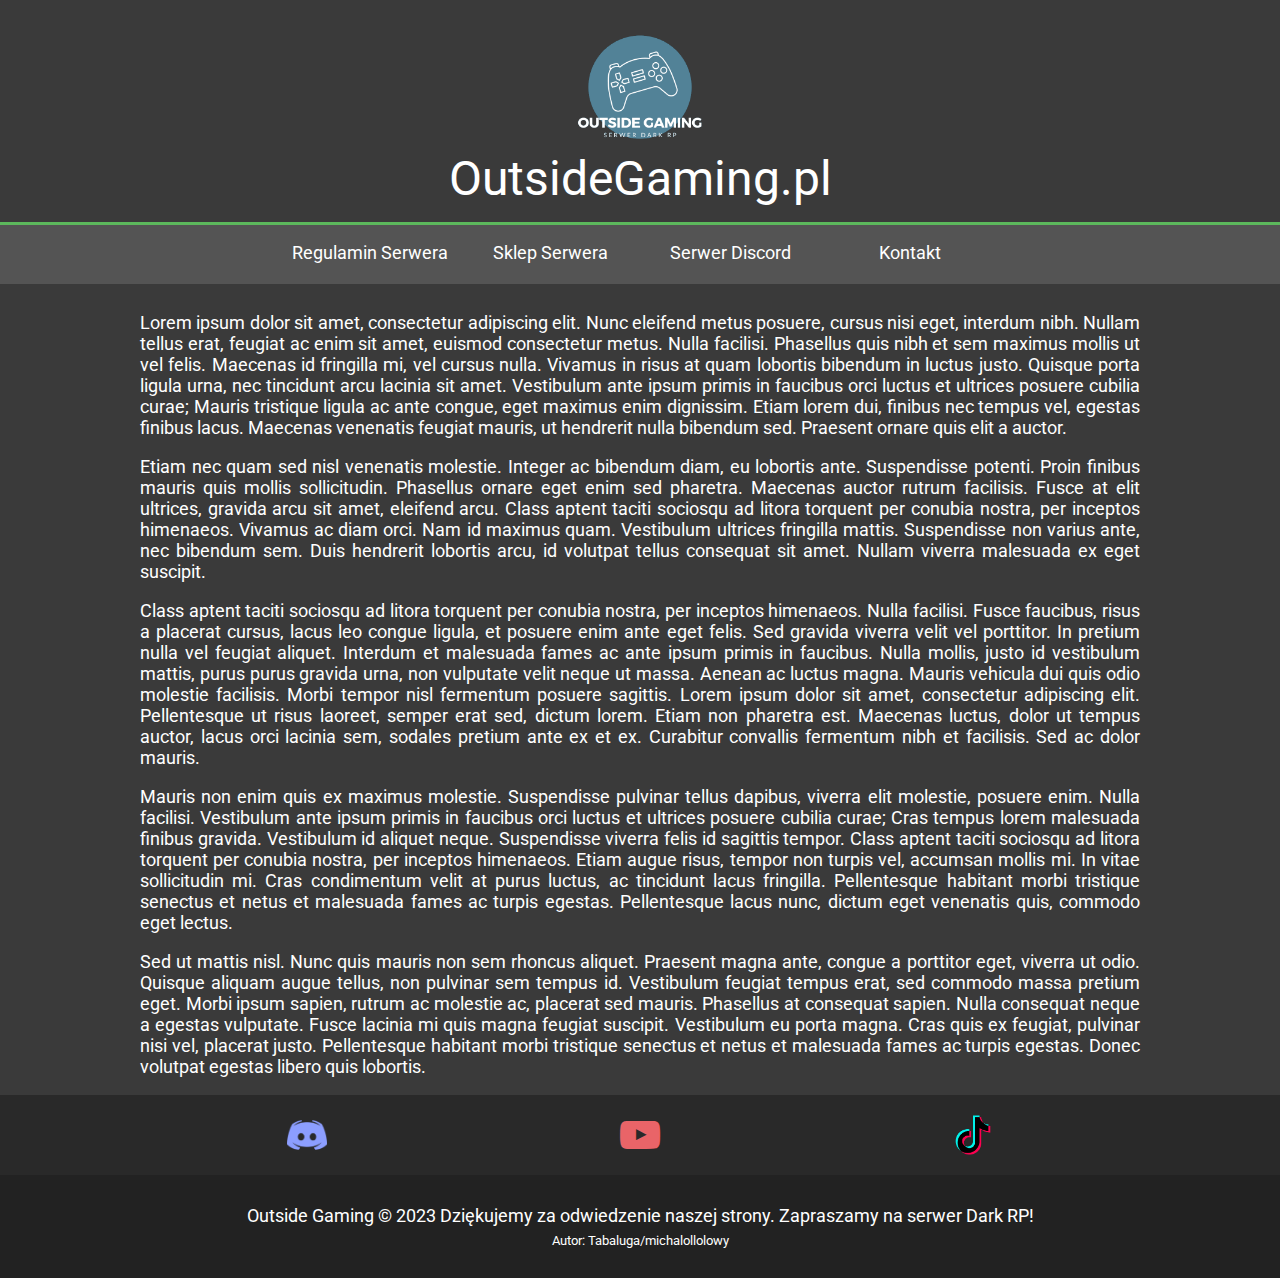
<file: index.html>
<!DOCTYPE HTML>
<html lang="pl">
	<head>
		<meta charset="utf-8"/>
		<title>[PL] Octavic Roleplay</title>
		<link rel="shortcut icon" type="x-icon" href="logo omegazone miastko.png">
		<meta name="description" content="SERWER DARK RP" />
		<meta name ="keywords" content="Dark RP, najlepszy serwer rp, gmod, garry'smod" />
		<meta http-equip="X-UA-Compatible" content="IE=edge,chrome=1" />

		<link rel="stylesheet" href="style_index.css" type="text/css" />

		<link rel="preconnect" href="https://fonts.googleapis.com">
		<link rel="preconnect" href="https://fonts.gstatic.com" crossorigin>
		<link href="https://fonts.googleapis.com/css2?family=Roboto:wght@400;900&display=swap" rel="stylesheet">

		<link rel="stylesheet" href="css/fontello.css" type="text/css" />

		<link rel="shortcut icon" type="x-icon" href="png/OUTSIDE GAMING logo.png">

	</head>
 
	<body>
		
		<div class="wrapper">
			<div class="header">
				<div class="logo">
					
				<img src="png/OUTSIDE GAMING - logo (1).png" height="150px" width="150px" style="margin:0 auto;
				display:block; margin-bottom: -25px; ">
				OutsideGaming.pl
					<div style="clear: both;"></div>
				</div>

				<div class="nav">

					<ol>
						<li><a href="#">Regulamin Serwera</a>
							<ul>
								<li><a href="rules_rp.html">Dark RP</a></li>
								<li><a href="rules_dc.html">Discord</a></li>
							</ul></li>
						<li><a href="https://outsidegaming.tip4serv.com/" target="_blank">Sklep Serwera</a></li>
						<li><a href="https://discord.gg/SmJG6JycEe" target="_blank">Serwer Discord</a></li>
						<li><a href="contact.html">Kontakt</a></li>
					</ol>

				</div>	

				<div class="content">
					
					<p>Lorem ipsum dolor sit amet, consectetur adipiscing elit.
					Nunc eleifend metus posuere, cursus nisi eget, interdum nibh. Nullam tellus erat, 
					feugiat ac enim sit amet, euismod consectetur metus. 
					Nulla facilisi. Phasellus quis nibh et sem maximus mollis ut vel felis. 
					Maecenas id fringilla mi, vel cursus nulla. Vivamus in risus at quam lobortis bibendum in luctus justo. 
					Quisque porta ligula urna, nec tincidunt arcu lacinia sit amet. 
					Vestibulum ante ipsum primis in faucibus orci luctus et ultrices posuere cubilia curae; 
					Mauris tristique ligula ac ante congue, eget maximus enim dignissim. Etiam lorem dui, 
					finibus nec tempus vel, egestas finibus lacus. Maecenas venenatis feugiat mauris, ut hendrerit nulla bibendum sed. 
					Praesent ornare quis elit a auctor.</p>

					<p>Etiam nec quam sed nisl venenatis molestie. Integer ac bibendum diam, eu lobortis ante. Suspendisse potenti. 
					Proin finibus mauris quis mollis sollicitudin. Phasellus ornare eget enim sed pharetra. 
					Maecenas auctor rutrum facilisis. Fusce at elit ultrices, gravida arcu sit amet, eleifend arcu. 
					Class aptent taciti sociosqu ad litora torquent per conubia nostra, per inceptos himenaeos. Vivamus ac diam orci. 
					Nam id maximus quam. Vestibulum ultrices fringilla mattis. Suspendisse non varius ante, nec bibendum sem. 
					Duis hendrerit lobortis arcu, id volutpat tellus consequat sit amet. Nullam viverra malesuada ex eget suscipit.</p>
					
					<p>Class aptent taciti sociosqu ad litora torquent per conubia nostra, per inceptos himenaeos. Nulla facilisi. 
					Fusce faucibus, risus a placerat cursus, lacus leo congue ligula, et posuere enim ante eget felis. 
					Sed gravida viverra velit vel porttitor. In pretium nulla vel feugiat aliquet. 
					Interdum et malesuada fames ac ante ipsum primis in faucibus. Nulla mollis, justo id vestibulum mattis, 
					purus purus gravida urna, non vulputate velit neque ut massa. Aenean ac luctus magna. 
					Mauris vehicula dui quis odio molestie facilisis. Morbi tempor nisl fermentum posuere sagittis. 
					Lorem ipsum dolor sit amet, consectetur adipiscing elit. Pellentesque ut risus laoreet, semper erat sed, dictum lorem. 
					Etiam non pharetra est. Maecenas luctus, dolor ut tempus auctor, lacus orci lacinia sem, sodales pretium ante ex et ex. 
					Curabitur convallis fermentum nibh et facilisis. Sed ac dolor mauris.</p>
					
					<p>Mauris non enim quis ex maximus molestie. Suspendisse pulvinar tellus dapibus, viverra elit molestie, 
					posuere enim. Nulla facilisi. Vestibulum ante ipsum primis in faucibus orci luctus et ultrices posuere cubilia curae; 
					Cras tempus lorem malesuada finibus gravida. Vestibulum id aliquet neque. Suspendisse viverra felis id sagittis tempor. 
					Class aptent taciti sociosqu ad litora torquent per conubia nostra, per inceptos himenaeos. 
					Etiam augue risus, tempor non turpis vel, accumsan mollis mi. In vitae sollicitudin mi. 
					Cras condimentum velit at purus luctus, ac tincidunt lacus fringilla. 
					Pellentesque habitant morbi tristique senectus et netus et malesuada fames ac turpis egestas. Pellentesque lacus nunc, 
					dictum eget venenatis quis, commodo eget lectus.</p>
					
					<p>Sed ut mattis nisl. Nunc quis mauris non sem rhoncus aliquet. 
					Praesent magna ante, congue a porttitor eget, viverra ut odio. Quisque aliquam augue tellus, 
					non pulvinar sem tempus id. Vestibulum feugiat tempus erat, sed commodo massa pretium eget. Morbi ipsum sapien, 
					rutrum ac molestie ac, placerat sed mauris. Phasellus at consequat sapien. Nulla consequat neque a egestas vulputate. 
					Fusce lacinia mi quis magna feugiat suscipit. Vestibulum eu porta magna. Cras quis ex feugiat, pulvinar nisi vel, 
					placerat justo. Pellentesque habitant morbi tristique senectus et netus et malesuada fames ac turpis egestas. 
					Donec volutpat egestas libero quis lobortis.</p>
				</div>

				<div class="socials">
					<div class="socialdivs">
						<a href="https://discord.gg/SmJG6JycEe" target="_blank" ><div class="dc"><img src="png/discord.png" width="40px" height="40px" style="margin-top: 20px;"></div></a>
						<a href="https://youtube.com" target="_blank"><div class="yt"><i class="icon-youtube-play"></i></div></a>
						<a href="https://www.tiktok.com/" target="_blank"><div class="tk"><img src="png/Tiktok1.png" width="40px" height="40px" style="margin-top: 20px;"></div></a>
						<div style="clear: both;"></div>
					</div>
				</div>

				<div class="footer">
					Outside Gaming &copy; 2023  Dziękujemy za odwiedzenie naszej strony. Zapraszamy na serwer Dark RP!
					<div class="author">Autor: Tabaluga/michalollolowy</div> 
				</div>
			</div>
		</div>
		
		<script src="jquery-3.7.0.min.js"></script>

		<script>

		$(document).ready(function() {
		var stickyNavTop = $('.nav').offset().top;

		var stickyNav = function(){
		var scrollTop = $(window).scrollTop();

		if (scrollTop > stickyNavTop) {
		$('.nav').addClass('sticky');
		} else {
		$('.nav').removeClass('sticky');
		}
		};

		stickyNav();

		$(window).scroll(function() {
		stickyNav();
		});
		});

		</script>

	</body>

</html>
</file>
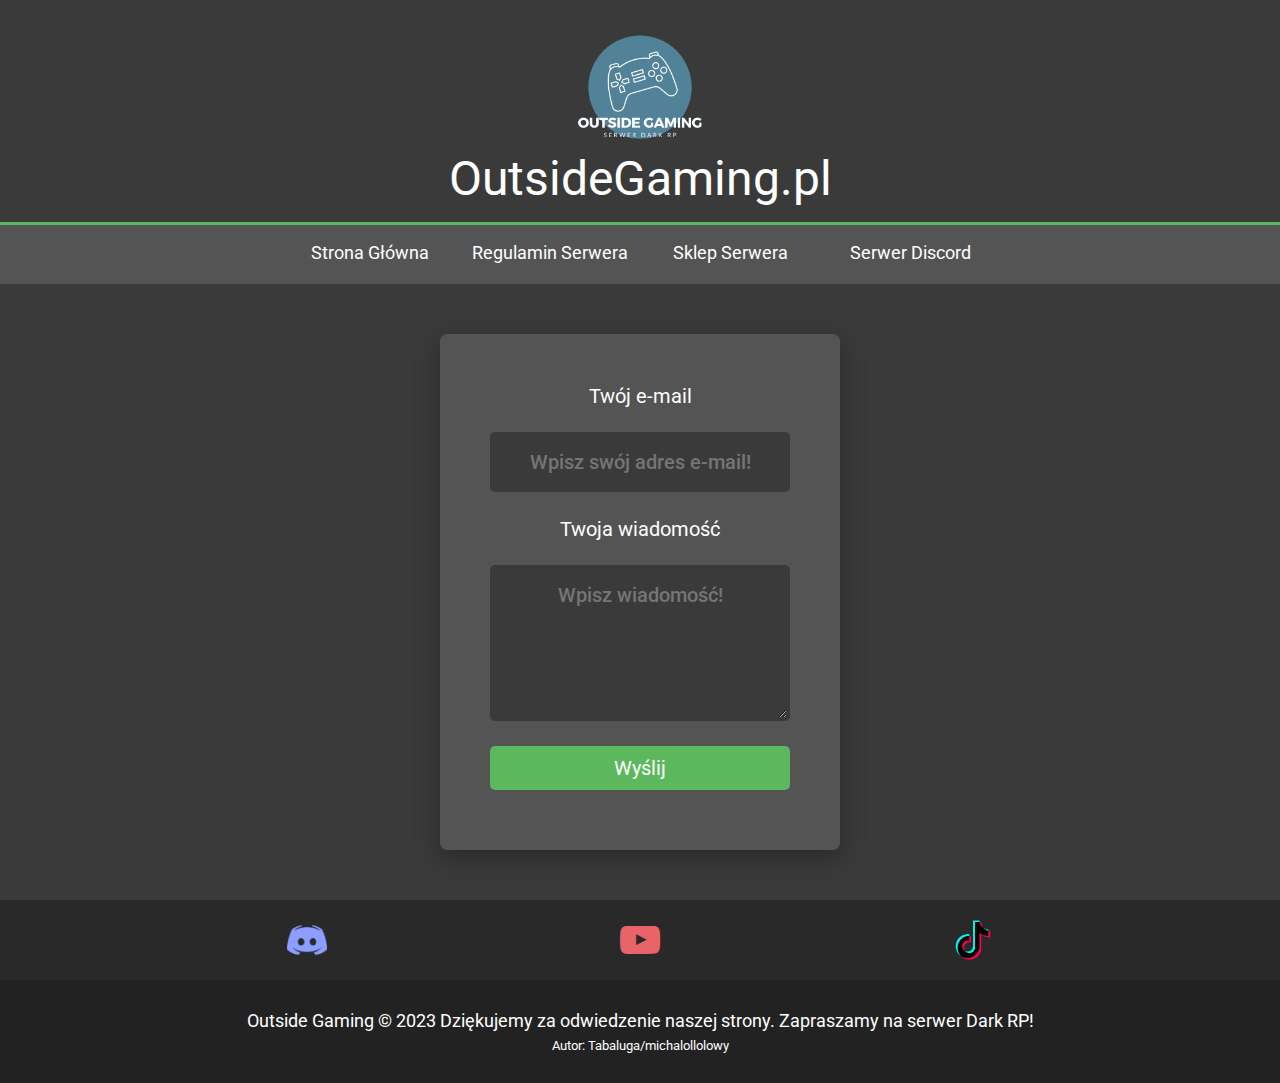
<file: contact.html>
<!DOCTYPE HTML>
<html lang="pl">
	<head>
		<meta charset="utf-8"/>
		<title>[PL] Octavic Roleplay</title>
		<link rel="shortcut icon" type="x-icon" href="logo omegazone miastko.png">
		<meta name="description" content="SERWER DARK RP" />
		<meta name ="keywords" content="Dark RP, najlepszy serwer rp, gmod, garry'smod" />
		<meta http-equip="X-UA-Compatible" content="IE=edge,chrome=1" />

		<link rel="stylesheet" href="style_contact.css" type="text/css" />

		<link rel="preconnect" href="https://fonts.googleapis.com">
		<link rel="preconnect" href="https://fonts.gstatic.com" crossorigin>
		<link href="https://fonts.googleapis.com/css2?family=Roboto:wght@400;900&display=swap" rel="stylesheet">

		<link rel="stylesheet" href="css/fontello.css" type="text/css" />

		<link rel="shortcut icon" type="x-icon" href="png/OUTSIDE GAMING logo.png">

	</head>
 
	<body>
		
		<div class="wrapper">
			<div class="header">
				<div class="logo">
					
				<img src="png/OUTSIDE GAMING - logo (1).png" height="150px" width="150px" style="margin:0 auto;
				display:block; margin-bottom: -25px; ">
				OutsideGaming.pl
					<div style="clear: both;"></div>
				</div>

				<div class="nav">

					<ol>
						<li><a href="index.html">Strona Główna</a></li>
						<li><a href="#">Regulamin Serwera</a>
						<ul>
							<li><a href="rules_rp.html">Dark RP</a></li>
							<li><a href="rules_dc.html">Discord</a></li>
						</ul></li>
						<li><a href="https://outsidegaming.tip4serv.com/" target="_blank">Sklep Serwera</a></li>
						<li><a href="https://discord.gg/SmJG6JycEe" target="_blank">Serwer Discord</a></li>
					</ol>

				</div>	

				<div class="content">
					
					<form action="https://formsubmit.io/send/OutsideGaming.DarkRp@gmail.com" method="POST">
						
						<label for="mail">Twój e-mail</label></br></br>
						<input id="mail" name="mail" type="mail" placeholder="Wpisz swój adres e-mail!">
			
						<label for="msg">Twoja wiadomość</label></br></br>
						<textarea id="msg" name="msg" type="msg" rows="5" placeholder="Wpisz wiadomość!"></textarea>
			
						<input name="_redirect" type="hidden" id="name" value="https://">
			
						<input name="_formsubmit_id" type="text" style="display:none">
			
						<input value="Wyślij" type="submit">
					  </form>
				</div>

				<div class="socials">
					<div class="socialdivs">
						<a href="https://discord.gg/SmJG6JycEe" target="_blank" ><div class="dc"><img src="png/discord.png" width="40px" height="40px" style="margin-top: 20px;"></div></a>
						<a href="https://youtube.com" target="_blank"><div class="yt"><i class="icon-youtube-play"></i></div></a>
						<a href="https://www.tiktok.com/" target="_blank"><div class="tk"><img src="png/Tiktok1.png" width="40px" height="40px" style="margin-top: 20px;"></div></a>
						<div style="clear: both;"></div>
					</div>
				</div>

				<div class="footer">
					Outside Gaming &copy; 2023  Dziękujemy za odwiedzenie naszej strony. Zapraszamy na serwer Dark RP!
					<div class="author">Autor: Tabaluga/michalollolowy</div> 
				</div>
			</div>
		</div>
		
		<script src="jquery-3.7.0.min.js"></script>

		<script>

		$(document).ready(function() {
		var stickyNavTop = $('.nav').offset().top;

		var stickyNav = function(){
		var scrollTop = $(window).scrollTop();

		if (scrollTop > stickyNavTop) {
		$('.nav').addClass('sticky');
		} else {
		$('.nav').removeClass('sticky');
		}
		};

		stickyNav();

		$(window).scroll(function() {
		stickyNav();
		});
		});

		</script>

	</body>

</html>
</file>
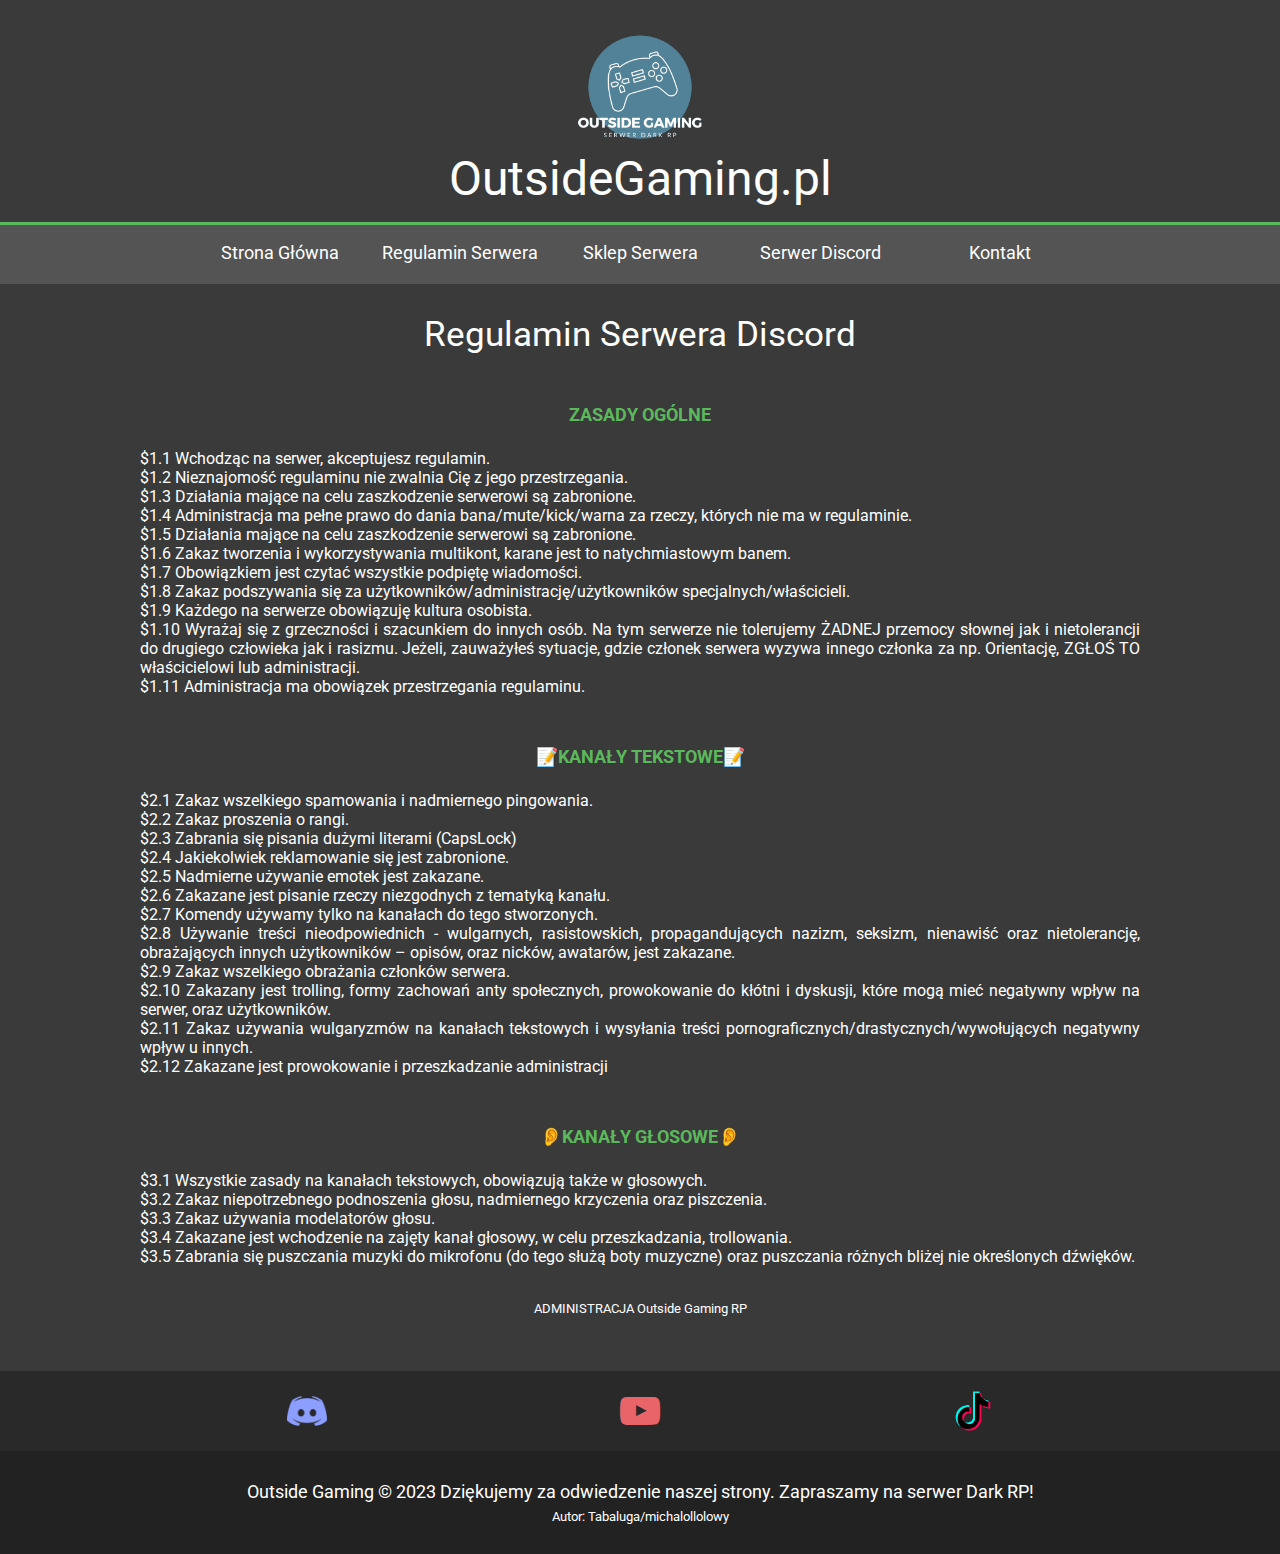
<file: rules_dc.html>
<!DOCTYPE HTML>
<html lang="pl">
	<head>
		<meta charset="utf-8"/>
		<title>[PL] Octavic Roleplay</title>
		<link rel="shortcut icon" type="x-icon" href="logo omegazone miastko.png">
		<meta name="description" content="SERWER DARK RP" />
		<meta name ="keywords" content="Dark RP, najlepszy serwer rp, gmod, garry'smod" />
		<meta http-equip="X-UA-Compatible" content="IE=edge,chrome=1" />

		<link rel="stylesheet" href="style_rules_dc.css" type="text/css" />

		<link rel="preconnect" href="https://fonts.googleapis.com">
		<link rel="preconnect" href="https://fonts.gstatic.com" crossorigin>
		<link href="https://fonts.googleapis.com/css2?family=Roboto:wght@400;900&display=swap" rel="stylesheet">

		<link rel="stylesheet" href="css/fontello.css" type="text/css" />

		<link rel="shortcut icon" type="x-icon" href="png/OUTSIDE GAMING logo.png">

	</head>
 
	<body>
		
		<div class="wrapper">
			<div class="header">
				<div class="logo">
					
				<img src="png/OUTSIDE GAMING - logo (1).png" height="150px" width="150px" style="margin:0 auto;
				display:block; margin-bottom: -25px; ">
				OutsideGaming.pl
					<div style="clear: both;"></div>
				</div>

				<div class="nav">

					<ol>
                        <li><a href="index.html">Strona Główna</a></li>
						<li><a href="#">Regulamin Serwera</a>
							<ul>
								<li><a href="rules_rp.html">Dark RP</a></li>
								<li><a href="rules_dc.html">Discord</a></li>
							</ul></li>
						<li><a href="https://outsidegaming.tip4serv.com/" target="_blank">Sklep Serwera</a></li>
						<li><a href="https://discord.gg/SmJG6JycEe" target="_blank">Serwer Discord</a></li>
						<li><a href="contact.html">Kontakt</a></li>
					</ol>

				</div>	

				<div class="content">
					
					<div class="book">Regulamin Serwera Discord</div>
                    
                    <div class="pargraf">
                        <h4>ZASADY OGÓLNE</h4>
                    </div>

                    <div class="podpunkt">
                        <p style="font-size: 16px;">

                            $1.1 Wchodząc na serwer, akceptujesz regulamin.</br>
                            $1.2 Nieznajomość regulaminu nie zwalnia Cię z jego przestrzegania.</br>
                            $1.3 Działania mające na celu zaszkodzenie serwerowi są zabronione.</br>
                            $1.4 Administracja ma pełne prawo do dania bana/mute/kick/warna za rzeczy, których nie ma w regulaminie.</br>
                            $1.5 Działania mające na celu zaszkodzenie serwerowi są zabronione.</br>
                            $1.6 Zakaz tworzenia i wykorzystywania multikont, karane jest to natychmiastowym banem.</br>
                            $1.7 Obowiązkiem jest czytać wszystkie podpiętę wiadomości.</br>
                            $1.8 Zakaz podszywania się za użytkowników/administrację/użytkowników specjalnych/właścicieli.</br>
                            $1.9 Każdego na serwerze obowiązuję kultura osobista.</br>
                            $1.10 Wyrażaj się z grzeczności i szacunkiem do innych osób. Na tym serwerze nie tolerujemy ŻADNEJ przemocy słownej jak i nietolerancji do drugiego człowieka jak i rasizmu. Jeżeli, zauważyłeś sytuacje, gdzie członek serwera wyzywa innego członka za np. Orientację, ZGŁOŚ TO właścicielowi lub administracji.</br>
                            $1.11 Administracja ma obowiązek przestrzegania regulaminu.</p>

                    </div>

                    <div class="pargraf">
                        <h4>📝KANAŁY TEKSTOWE📝</h4>
                    </div>

                    <div class="podpunkt">
                        <p style="font-size: 16px;">

                            $2.1 Zakaz wszelkiego spamowania i nadmiernego pingowania.</br>
                            $2.2 Zakaz proszenia o rangi.</br>
                            $2.3 Zabrania się pisania dużymi literami (CapsLock)</br>
                            $2.4 Jakiekolwiek reklamowanie się jest zabronione.</br>
                            $2.5 Nadmierne używanie emotek jest zakazane.</br>
                            $2.6 Zakazane jest pisanie rzeczy niezgodnych z tematyką kanału.</br>
                            $2.7 Komendy używamy tylko na kanałach do tego stworzonych.</br>
                            $2.8 Używanie treści nieodpowiednich - wulgarnych, rasistowskich, propagandujących nazizm, seksizm, nienawiść oraz nietolerancję, obrażających innych użytkowników – opisów, oraz nicków, awatarów, jest zakazane.</br>
                            $2.9 Zakaz wszelkiego obrażania członków serwera.</br>
                            $2.10 Zakazany jest trolling, formy zachowań anty społecznych, prowokowanie do kłótni i dyskusji, które mogą mieć negatywny wpływ na serwer, oraz użytkowników.</br>
                            $2.11 Zakaz używania wulgaryzmów na kanałach tekstowych i wysyłania treści pornograficznych/drastycznych/wywołujących negatywny wpływ u innych.</br>
                            $2.12 Zakazane jest prowokowanie i przeszkadzanie administracji</p>
                    </div>

                    <div class="pargraf">
                        <h4>👂KANAŁY GŁOSOWE👂</h4>
                    </div>

                    <div class="podpunkt">
                        <p style="font-size: 16px;">

                            $3.1 Wszystkie zasady na kanałach tekstowych, obowiązują także w głosowych.</br>
                            $3.2 Zakaz niepotrzebnego podnoszenia głosu, nadmiernego krzyczenia oraz piszczenia.</br>
                            $3.3 Zakaz używania modelatorów głosu.</br>
                            $3.4 Zakazane jest wchodzenie na zajęty kanał głosowy, w celu przeszkadzania, trollowania.</br>
                            $3.5 Zabrania się puszczania muzyki do mikrofonu (do tego służą boty muzyczne) oraz puszczania różnych bliżej nie określonych dźwięków.</br></br></p>
                    </div>

                    <p style="font-size:small; text-align: center;">ADMINISTRACJA Outside Gaming RP</p></br></br>
                    
                </div>
				<div class="socials">
					<div class="socialdivs">
						<a href="https://discord.gg/SmJG6JycEe" target="_blank" ><div class="dc"><img src="png/discord.png" width="40px" height="40px" style="margin-top: 20px;"></div></a>
						<a href="https://youtube.com" target="_blank"><div class="yt"><i class="icon-youtube-play"></i></div></a>
						<a href="https://www.tiktok.com/" target="_blank"><div class="tk"><img src="png/Tiktok1.png" width="40px" height="40px" style="margin-top: 20px;"></div></a>
						<div style="clear: both;"></div>
					</div>
				</div>

				<div class="footer">
					Outside Gaming &copy; 2023  Dziękujemy za odwiedzenie naszej strony. Zapraszamy na serwer Dark RP!
					<div class="author">Autor: Tabaluga/michalollolowy</div> 
				</div>
			</div>
		</div>
		
		<script src="jquery-3.7.0.min.js"></script>

		<script>

		$(document).ready(function() {
		var stickyNavTop = $('.nav').offset().top;

		var stickyNav = function(){
		var scrollTop = $(window).scrollTop();

		if (scrollTop > stickyNavTop) {
		$('.nav').addClass('sticky');
		} else {
		$('.nav').removeClass('sticky');
		}
		};

		stickyNav();

		$(window).scroll(function() {
		stickyNav();
		});
		});

		</script>

	</body>

</html>
</file>
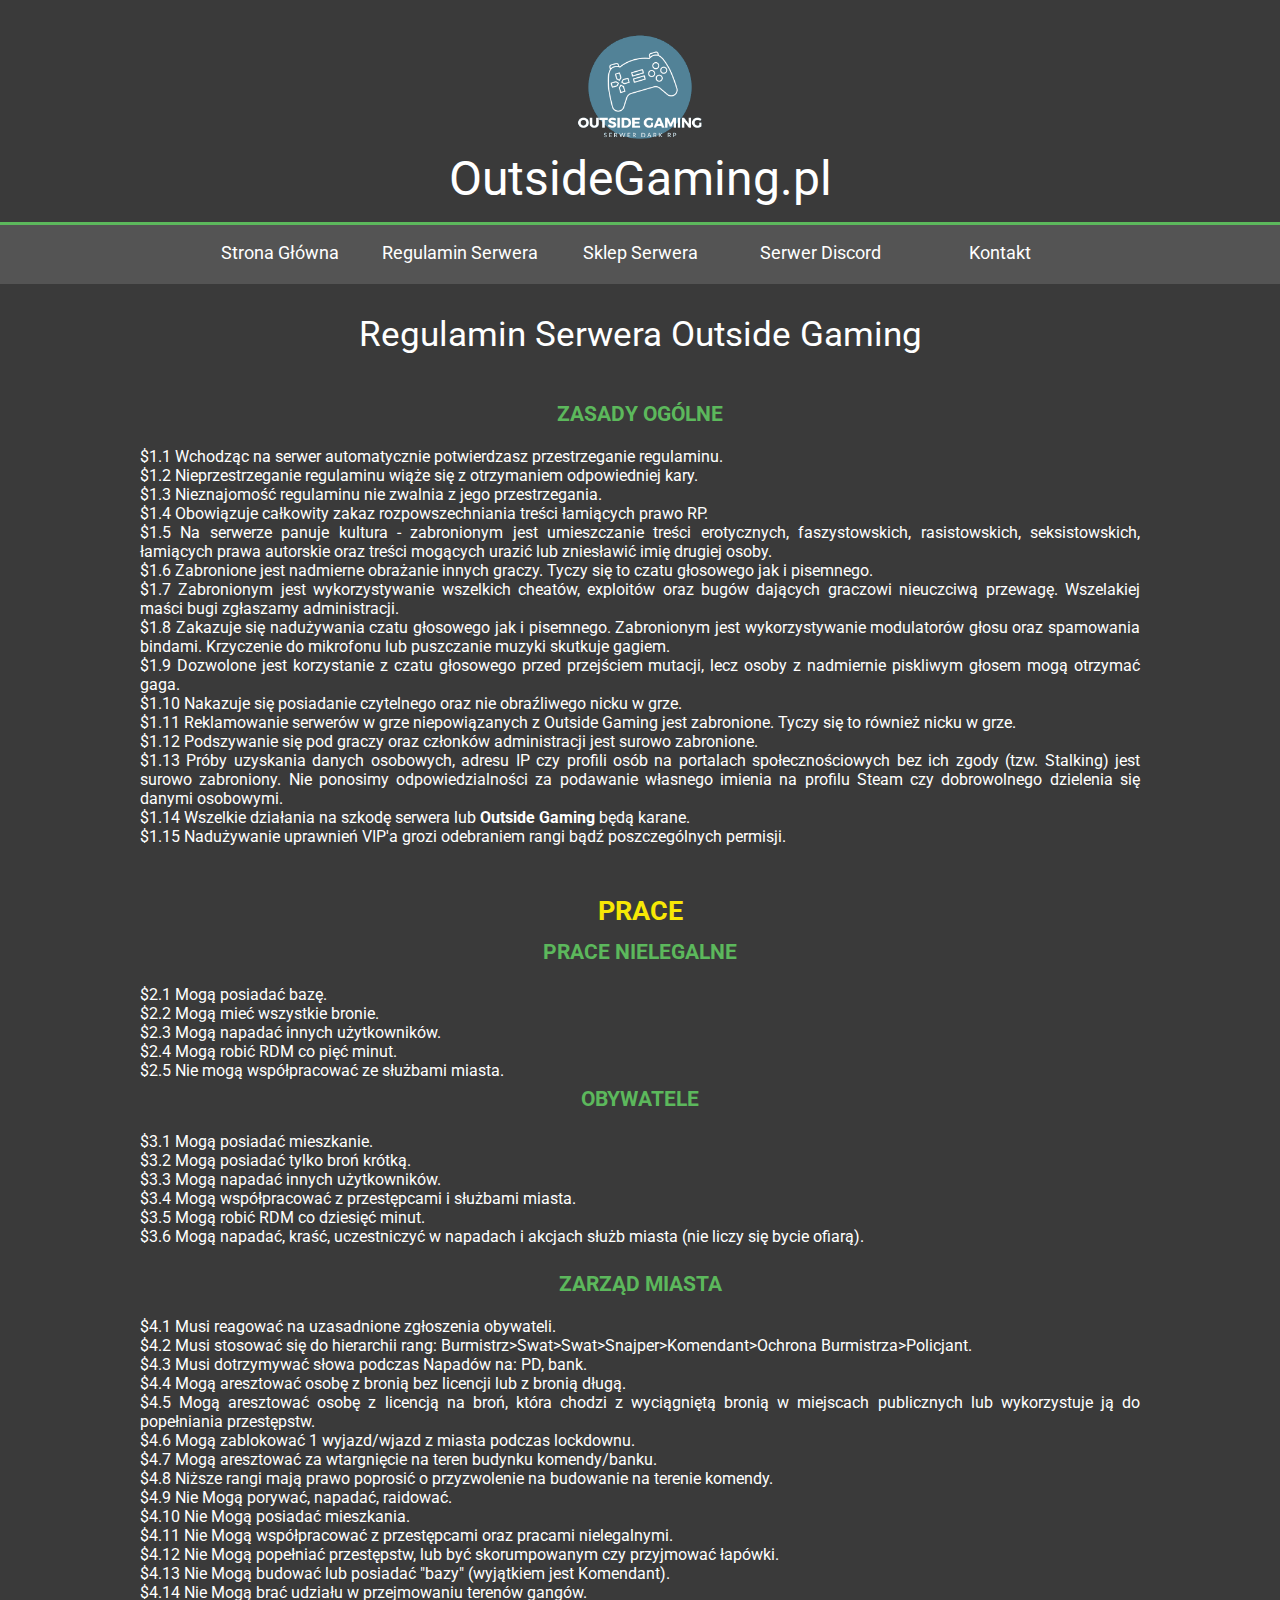
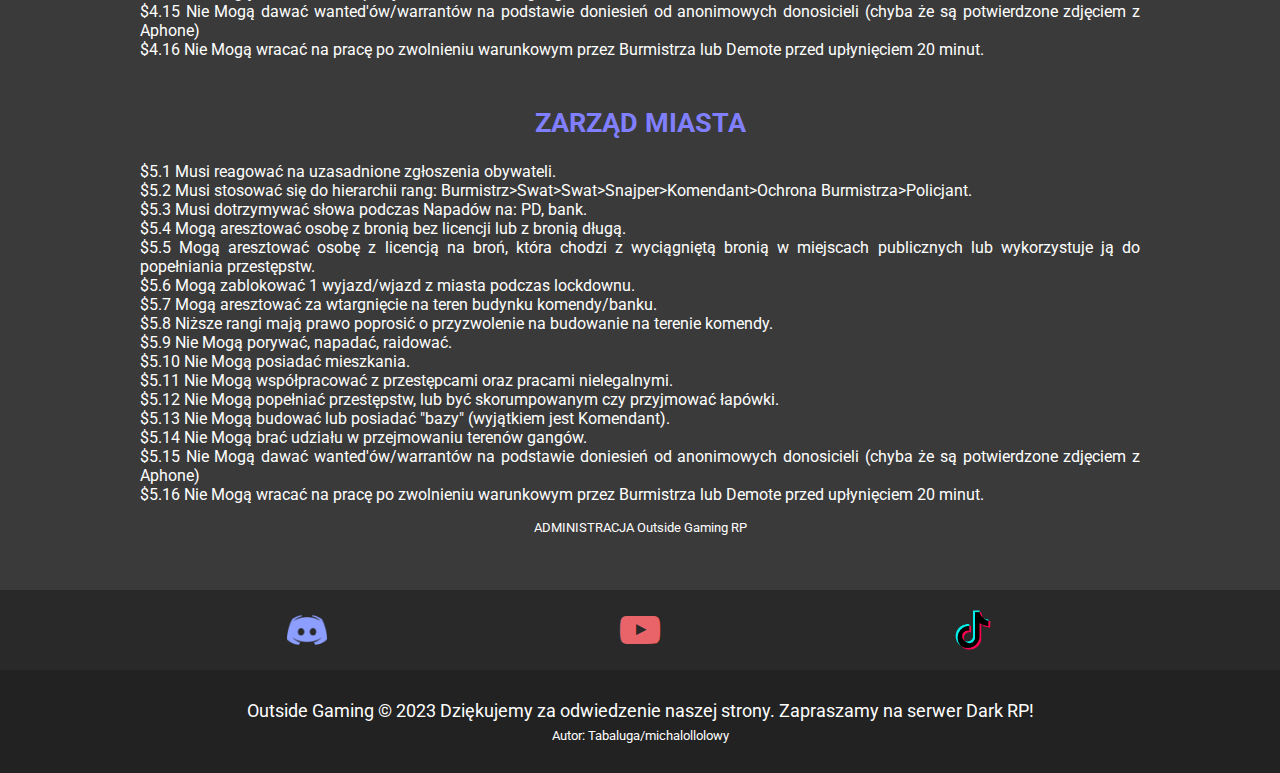
<file: rules_rp.html>
<!DOCTYPE HTML>
<html lang="pl">
	<head>
		<meta charset="utf-8"/>
		<title>[PL] Octavic Roleplay</title>
		<link rel="shortcut icon" type="x-icon" href="logo omegazone miastko.png">
		<meta name="description" content="SERWER DARK RP" />
		<meta name ="keywords" content="Dark RP, najlepszy serwer rp, gmod, garry'smod" />
		<meta http-equip="X-UA-Compatible" content="IE=edge,chrome=1" />

		<link rel="stylesheet" href="style_rules_rp.css" type="text/css" />

		<link rel="preconnect" href="https://fonts.googleapis.com">
		<link rel="preconnect" href="https://fonts.gstatic.com" crossorigin>
		<link href="https://fonts.googleapis.com/css2?family=Roboto:wght@400;900&display=swap" rel="stylesheet">

		<link rel="stylesheet" href="css/fontello.css" type="text/css" />

		<link rel="shortcut icon" type="x-icon" href="png/OUTSIDE GAMING logo.png">

	</head>
 
	<body>
		
		<div class="wrapper">
			<div class="header">
				<div class="logo">
					
				<img src="png/OUTSIDE GAMING - logo (1).png" height="150px" width="150px" style="margin:0 auto;
				display:block; margin-bottom: -25px; ">
				OutsideGaming.pl
					<div style="clear: both;"></div>
				</div>

				<div class="nav">

					<ol>
                        <li><a href="index.html">Strona Główna</a></li>
						<li><a href="#">Regulamin Serwera</a>
							<ul>
								<li><a href="rules_rp.html">Dark RP</a></li>
								<li><a href="rules_dc.html">Discord</a></li>
							</ul></li>
						<li><a href="https://outsidegaming.tip4serv.com/" target="_blank">Sklep Serwera</a></li>
						<li><a href="https://discord.gg/SmJG6JycEe" target="_blank">Serwer Discord</a></li>
						<li><a href="contact.html">Kontakt</a></li>
					</ol>

				</div>	

				<div class="content">
					
					<div class="book">Regulamin Serwera Outside Gaming</div>
                    
                    <div class="pargraf">
                        <h3>ZASADY OGÓLNE</h3>
                    </div>

                    <div class="podpunkt">
                        <p style="font-size: 16px;">

                            $1.1 Wchodząc na serwer automatycznie potwierdzasz przestrzeganie regulaminu.</br>
                            $1.2 Nieprzestrzeganie regulaminu wiąże się z otrzymaniem odpowiedniej kary.</br>
                            $1.3 Nieznajomość regulaminu nie zwalnia z jego przestrzegania.</br>
                            $1.4 Obowiązuje całkowity zakaz rozpowszechniania treści łamiących prawo RP.</br>
                            $1.5 Na serwerze panuje kultura - zabronionym jest umieszczanie treści erotycznych, faszystowskich, rasistowskich, seksistowskich, łamiących prawa autorskie oraz treści mogących urazić lub zniesławić imię drugiej osoby.</br>  
                            $1.6 Zabronione jest nadmierne obrażanie innych graczy. Tyczy się to czatu głosowego jak i pisemnego.</br>
                            $1.7 Zabronionym jest wykorzystywanie wszelkich cheatów, exploitów oraz bugów dających graczowi nieuczciwą przewagę. Wszelakiej maści bugi zgłaszamy administracji.</br> 
                            $1.8 Zakazuje się nadużywania czatu głosowego jak i pisemnego. Zabronionym jest wykorzystywanie modulatorów głosu oraz spamowania bindami. Krzyczenie do mikrofonu lub puszczanie muzyki skutkuje gagiem.</br>
                            $1.9 Dozwolone jest korzystanie z czatu głosowego przed przejściem mutacji, lecz osoby z nadmiernie piskliwym głosem mogą otrzymać gaga.</br>
                            $1.10 Nakazuje się posiadanie czytelnego oraz nie obraźliwego nicku w grze.</br>
                            $1.11 Reklamowanie serwerów w grze niepowiązanych z Outside Gaming jest zabronione. Tyczy się to również nicku w grze.</br>
                            $1.12 Podszywanie się pod graczy oraz członków administracji jest surowo zabronione.</br>
                            $1.13 Próby uzyskania danych osobowych, adresu IP czy profili osób na portalach społecznościowych bez ich zgody (tzw. Stalking) jest surowo zabroniony. Nie ponosimy odpowiedzialności za podawanie własnego imienia na profilu Steam czy dobrowolnego dzielenia się danymi osobowymi.</br>
                            $1.14 Wszelkie działania na szkodę serwera lub <b>Outside Gaming</b> będą karane.</br>
                            $1.15 Nadużywanie uprawnień VIP'a grozi odebraniem rangi bądź poszczególnych permisji.</p>


                    </div>

                    <div class="pargraf">
                        <h2 style="color: #f7e805;">PRACE</h2>
                    </div>

                    <div class="pargraf">
                        <h3 style="margin-top: -20px;">PRACE NIELEGALNE</h3>
                    </div>

                    <div class="podpunkt">
                        <p style="font-size: 16px;">

                            $2.1 Mogą posiadać bazę.</br>
                            $2.2 Mogą mieć wszystkie bronie.</br>
                            $2.3 Mogą napadać innych użytkowników.</br>
                            $2.4 Mogą robić RDM co pięć minut.</br>
                            $2.5 Nie mogą współpracować ze służbami miasta.</br></p>
                    </div>

                    <div class="pargraf">
                        <h3 style="margin-top: -20px;">OBYWATELE</h3>
                    </div>

                    <div class="podpunkt">
                        <p style="font-size: 16px;">

                            $3.1 Mogą posiadać mieszkanie.</br>
                            $3.2 Mogą posiadać tylko broń krótką.</br>
                            $3.3 Mogą napadać innych użytkowników.</br>
                            $3.4 Mogą współpracować z przestępcami i służbami miasta.</br>
                            $3.5 Mogą robić RDM co dziesięć minut.</br>
                            $3.6 Mogą napadać, kraść, uczestniczyć w napadach i akcjach służb miasta (nie liczy się bycie ofiarą).</br></br></p>
                    </div>

                    <div class="pargraf">
                        <h3 style="margin-top: -20px;">ZARZĄD MIASTA</h3>
                    </div>

                    <div class="podpunkt">
                        <p style="font-size: 16px;">

                            $4.1 Musi reagować na uzasadnione zgłoszenia obywateli.</br>
                            $4.2 Musi stosować się do hierarchii rang: Burmistrz>Swat>Swat>Snajper>Komendant>Ochrona Burmistrza>Policjant.</br>
                            $4.3 Musi dotrzymywać słowa podczas Napadów na: PD, bank.</br>
                            $4.4 Mogą aresztować osobę z bronią bez licencji lub z bronią długą.</br>
                            $4.5 Mogą aresztować osobę z licencją na broń, która chodzi z wyciągniętą bronią w miejscach publicznych lub wykorzystuje ją do popełniania przestępstw.</br>
                            $4.6 Mogą zablokować 1 wyjazd/wjazd z miasta podczas lockdownu.</br>
                            $4.7 Mogą aresztować za wtargnięcie na teren budynku komendy/banku.</br>
                            $4.8 Niższe rangi mają prawo poprosić o przyzwolenie na budowanie na terenie komendy.</br>
                            $4.9 Nie Mogą porywać, napadać, raidować.</br>
                            $4.10 Nie Mogą posiadać mieszkania.</br>
                            $4.11 Nie Mogą współpracować z przestępcami oraz pracami nielegalnymi.</br>
                            $4.12 Nie Mogą popełniać przestępstw, lub być skorumpowanym czy przyjmować łapówki.</br>
                            $4.13 Nie Mogą budować lub posiadać "bazy" (wyjątkiem jest Komendant).</br>
                            $4.14 Nie Mogą brać udziału w przejmowaniu terenów gangów.</br>
                            $4.15 Nie Mogą dawać wanted'ów/warrantów na podstawie doniesień od anonimowych donosicieli (chyba że są potwierdzone zdjęciem z Aphone)</br>
                            $4.16 Nie Mogą wracać na pracę po zwolnieniu warunkowym przez Burmistrza lub Demote przed upłynięciem 20 minut.</br></p>
                    </div>

                    <div class="pargraf">
                        <h2 style="color: #807FFF;">ZARZĄD MIASTA</h2>
                    </div>

                    <div class="podpunkt">
                        <p style="font-size: 16px;">

                            $5.1 Musi reagować na uzasadnione zgłoszenia obywateli.</br>
                            $5.2 Musi stosować się do hierarchii rang: Burmistrz>Swat>Swat>Snajper>Komendant>Ochrona Burmistrza>Policjant.</br>
                            $5.3 Musi dotrzymywać słowa podczas Napadów na: PD, bank.</br>
                            $5.4 Mogą aresztować osobę z bronią bez licencji lub z bronią długą.</br>
                            $5.5 Mogą aresztować osobę z licencją na broń, która chodzi z wyciągniętą bronią w miejscach publicznych lub wykorzystuje ją do popełniania przestępstw.</br>
                            $5.6 Mogą zablokować 1 wyjazd/wjazd z miasta podczas lockdownu.</br>
                            $5.7 Mogą aresztować za wtargnięcie na teren budynku komendy/banku.</br>
                            $5.8 Niższe rangi mają prawo poprosić o przyzwolenie na budowanie na terenie komendy.</br>
                            $5.9 Nie Mogą porywać, napadać, raidować.</br>
                            $5.10 Nie Mogą posiadać mieszkania.</br>
                            $5.11 Nie Mogą współpracować z przestępcami oraz pracami nielegalnymi.</br>
                            $5.12 Nie Mogą popełniać przestępstw, lub być skorumpowanym czy przyjmować łapówki.</br>
                            $5.13 Nie Mogą budować lub posiadać "bazy" (wyjątkiem jest Komendant).</br>
                            $5.14 Nie Mogą brać udziału w przejmowaniu terenów gangów.</br>
                            $5.15 Nie Mogą dawać wanted'ów/warrantów na podstawie doniesień od anonimowych donosicieli (chyba że są potwierdzone zdjęciem z Aphone)</br>
                            $5.16 Nie Mogą wracać na pracę po zwolnieniu warunkowym przez Burmistrza lub Demote przed upłynięciem 20 minut.</br></p>
                    </div>

                    

                    <p style="font-size:small; text-align: center;">ADMINISTRACJA Outside Gaming RP</p></br></br>
                    
                </div>
				<div class="socials">
					<div class="socialdivs">
						<a href="https://discord.gg/SmJG6JycEe" target="_blank" ><div class="dc"><img src="png/discord.png" width="40px" height="40px" style="margin-top: 20px;"></div></a>
						<a href="https://youtube.com" target="_blank"><div class="yt"><i class="icon-youtube-play"></i></div></a>
						<a href="https://www.tiktok.com/" target="_blank"><div class="tk"><img src="png/Tiktok1.png" width="40px" height="40px" style="margin-top: 20px;"></div></a>
						<div style="clear: both;"></div>
					</div>
				</div>

				<div class="footer">
					Outside Gaming &copy; 2023  Dziękujemy za odwiedzenie naszej strony. Zapraszamy na serwer Dark RP!
					<div class="author">Autor: Tabaluga/michalollolowy</div> 
				</div>
			</div>
		</div>
		
		<script src="jquery-3.7.0.min.js"></script>

		<script>

		$(document).ready(function() {
		var stickyNavTop = $('.nav').offset().top;

		var stickyNav = function(){
		var scrollTop = $(window).scrollTop();

		if (scrollTop > stickyNavTop) {
		$('.nav').addClass('sticky');
		} else {
		$('.nav').removeClass('sticky');
		}
		};

		stickyNav();

		$(window).scroll(function() {
		stickyNav();
		});
		});

		</script>

	</body>

</html>
</file>
<file: style_index.css>
:root
{
	--background: #3A3A3A;
	--grey: #545454;
	--button: #807FFF;
	--cos: #706FFF;
	--green: #4B4B4B;
	--red: #424242;
    --gl: #5cb85c;
    --fris: #7ddb7d;
    --frees: #56a156
}

body
{
	font-family: 'Roboto', sans-serif;
	font-size: 18px;
	background-color: var(--background);
	margin: 0 0 !important;
	padding: 0 0;
}

.wrapper
{
	width: 100%;
}

.header
{
	width: 100%;
	padding: 40px 0;
}

.logo
{
	width: 450px;
	font-size: 48px;
	margin-left: auto;
	margin-right: auto;
	text-align: center;
	color: white;
	margin-top: -15px;
	margin-bottom: 15px;
}

.nav
{
	width: 100%;
	padding: 10px 0;
	background-color: var(--grey);
	text-align: center;
	border-top: 3px solid #5cb85c;
	color: #fff;
}

.content
{
	width: 1000px;
	margin-left: auto;
	margin-right: auto;
	text-align: justify;
	color: #fff;
	padding-top: 10px;
}

.socials
{
	width: 100%;
	text-align: center;
	background-color: #292929;
}
.socialdivs
{
	width: 1000px;
	margin-left: auto;
	margin-right: auto;
}
.dc
{
	width:333.3px;
	height: 80px;
	float: left;
}

.dc:hover
{
	background-color: var(--cos);
}
.yt
{
	width:333.3px;
	height: 80px;
	float: left;
}

.yt:hover
{
	background-color: #d94348;
}

.tk
{
	width:333.3px;
	height: 80px;
	float: left;
}

.tk:hover
{
	background-color: var(--cos);
}

.footer
{
	text-align: center;
	background-color: #222222;
	padding: 30px;
	color: #fff;
	clear: both;
    position: relative;
    margin-top: -200px;
	margin-bottom: -10000000000px;
}

.author
{
	font-size: small;
	margin-top: 7px;
	margin-bottom: 0;
}

.sticky
{
	width: 100%;
	position: fixed;
	left: 0;
	top: 0;
	z-index: 100;
}

ol
{
	padding: 0;
	margin: 0;
	list-style-type: none;
	font-size: 18px;
	height: 35px;
	line-height: 200%;
	display: inline-block;
}

ol a
{
	color: #fff;
	text-decoration: none;
	display: block;

}

ol > li
{
	float: left;
	width: 180px;
	height: 40px;
}

ol > li:hover
{
	background-color: #5cb85c;
	border-radius: 3px;
}

ol > li:hover > a
{
	border: 2px dashed var(--background);
}

ol > li > ul
{
	list-style-type: none;
	padding: 0;
	margin: 0;
	height: 40px;
	display: none;
}

ol > li:hover > ul
{
	display: block;
}

ol > li > ul > li
{
	background-color: #7ddb7d;
	position: relative;
	z-index: 100;
	border-right: 2px dashed var(--green);
	border-left: 2px dashed var(--green);
	border-bottom: 2px dashed var(--green);
}

ol > li > ul > li:hover
{
	background-color: #56a156;
}

ol > li > ul > li :hover > a
{
	background-color: #56a156;
}

::selection
{
	background-color: #d94348;
}
</file>
<file: css/fontello.css>
@font-face {
  font-family: 'fontello';
  src: url('../font/fontello.eot?65248053');
  src: url('../font/fontello.eot?65248053#iefix') format('embedded-opentype'),
       url('../font/fontello.woff2?65248053') format('woff2'),
       url('../font/fontello.woff?65248053') format('woff'),
       url('../font/fontello.ttf?65248053') format('truetype'),
       url('../font/fontello.svg?65248053#fontello') format('svg');
  font-weight: normal;
  font-style: normal;
}
/* Chrome hack: SVG is rendered more smooth in Windozze. 100% magic, uncomment if you need it. */
/* Note, that will break hinting! In other OS-es font will be not as sharp as it could be */
/*
@media screen and (-webkit-min-device-pixel-ratio:0) {
  @font-face {
    font-family: 'fontello';
    src: url('../font/fontello.svg?65248053#fontello') format('svg');
  }
}
*/
[class^="icon-"]:before, [class*=" icon-"]:before {
  font-family: "fontello";
  font-style: normal;
  font-weight: normal;
  speak: never;

  display: inline-block;
  text-decoration: inherit;
  width: 1em;
  margin-right: .2em;
  text-align: center;
  /* opacity: .8; */

  /* For safety - reset parent styles, that can break glyph codes*/
  font-variant: normal;
  text-transform: none;

  /* fix buttons height, for twitter bootstrap */
  line-height: 1em;

  /* Animation center compensation - margins should be symmetric */
  /* remove if not needed */
  margin-left: .2em;

  /* you can be more comfortable with increased icons size */
  /* font-size: 120%; */

  /* Font smoothing. That was taken from TWBS */
  -webkit-font-smoothing: antialiased;
  -moz-osx-font-smoothing: grayscale;

  /* Uncomment for 3D effect */
  /* text-shadow: 1px 1px 1px rgba(127, 127, 127, 0.3); */
}

.icon-youtube-play:before { content: '\f16a'; font-size: 40px; margin-top: 20px; color: #e96468; } /* '' */
</file>
<file: style_contact.css>
:root
{
	--background: #3A3A3A;
	--grey: #545454;
	--button: #807FFF;
	--cos: #706FFF;
	--green: #4B4B4B;
	--red: #424242;
    --gl: #5cb85c;
    --fris: #7ddb7d;
    --frees: #56a156
}

body
{
	font-family: 'Roboto', sans-serif;
	font-size: 18px;
	background-color: var(--background);
	margin: 0 0 !important;
	padding: 0 0;
}

.wrapper
{
	width: 100%;
}

.header
{
	width: 100%;
	padding: 40px 0;
}

.logo
{
	width: 450px;
	font-size: 48px;
	margin-left: auto;
	margin-right: auto;
	text-align: center;
	color: white;
	margin-top: -15px;
	margin-bottom: 15px;
}

.nav
{
	width: 100%;
	padding: 10px 0;
	background-color: var(--grey);
	text-align: center;
	border-top: 3px solid #5cb85c;
	color: #fff;
}

.content
{
	width: 1000px;
	margin-left: auto;
	margin-right: auto;
	text-align: justify;
	color: #fff;
	padding-top: 10px;
	background-color: var(--grey);
	max-width: 300px;
	padding: 50px;
    margin-top: 50px;
    margin-bottom: 50px;
	margin-left: auto;
	margin-right: auto;
	position: center;
	box-shadow: 0px 8px 24px 0 rgba(0, 0, 0, 0.3);
	border-radius: 7px;
	font-size: 20px;
	text-align: center;
}

.socials
{
	width: 100%;
	text-align: center;
	background-color: #292929;
}
.socialdivs
{
	width: 1000px;
	margin-left: auto;
	margin-right: auto;
}
.dc
{
	width:333.3px;
	height: 80px;
	float: left;
}

.dc:hover
{
	background-color: var(--cos);
}
.yt
{
	width:333.3px;
	height: 80px;
	float: left;
}

.yt:hover
{
	background-color: #d94348;
}

.tk
{
	width:333.3px;
	height: 80px;
	float: left;
}

.tk:hover
{
	background-color: var(--cos);
}

.footer
{
	text-align: center;
	background-color: #222222;
	padding: 30px;
	color: #fff;
	clear: both;
    position: relative;
    margin-top: -200px;
	margin-bottom: -10000000000px;
}

.author
{
	font-size: small;
	margin-top: 7px;
	margin-bottom: 0;
}

.sticky
{
	width: 100%;
	position: fixed;
	left: 0;
	top: 0;
	z-index: 100;
}

ol
{
	padding: 0;
	margin: 0;
	list-style-type: none;
	font-size: 18px;
	height: 35px;
	line-height: 200%;
	display: inline-block;
}

ol a
{
	color: #fff;
	text-decoration: none;
	display: block;

}

ol > li
{
	float: left;
	width: 180px;
	height: 40px;
}

ol > li:hover
{
	background-color: #5cb85c;
	border-radius: 3px;
}

ol > li:hover > a
{
	border: 2px dashed var(--background);
}

ol > li > ul
{
	list-style-type: none;
	padding: 0;
	margin: 0;
	height: 40px;
	display: none;
}

ol > li:hover > ul
{
	display: block;
}

ol > li > ul > li
{
	background-color: #7ddb7d;
	position: relative;
	z-index: 100;
	border-right: 2px dashed var(--green);
	border-left: 2px dashed var(--green);
	border-bottom: 2px dashed var(--green);
}

ol > li > ul > li:hover
{
	background-color: #56a156;
}

ol > li > ul > li :hover > a
{
	background-color: #56a156;
}

input, textarea {
    width: 300px;
	background-color: var(--background);
	color: rgb(164, 164, 164);
	border: 3px solid var(--background);
	border-radius: 5px;
	font-size:20px;
	padding: 10px;
	box-sizing: border-box;
	outline: none;
	margin-bottom: 10px;
	font-family: 'Roboto', sans-serif;
}

label, input, textarea {
    width: 100%;
    color: #fff;
    font-size: 20px;
	font-family: 'Roboto', sans-serif;
}

input[type=tip],
input[type=mail]
{
	width: 300px;
	background-color: var(--background);
	color: rgb(164, 164, 164);
	border: 3px solid var(--background);
	border-radius: 5px;
	font-size:20px;
	padding: 10px;
	box-sizing: border-box;
	outline: none;
	margin-bottom: 10px;
}
input[type=mail],
input[type=tip]
{
	margin-bottom: 25px;
}

input[type=mail]:focus
{
	box-shadow: 0px 0px 10px 2px rgba(0, 0, 0, 0.3);
	border: 2px solid var(--gl);
	background-color: var(--red);
	color: #E6E6E6;
}

input[type=submit]
{
	width: 300px;
	background-color: var(--gl);
	color: white;
	border: none;
	border-radius: 5px;
	font-size:20px;
	padding: 15px, 10px;
	margin-top: 10px;
	cursor: pointer;
	outline: none;
}

input[type=submit]:hover
{
	background-color: var(--fris);
	outline: none;
}

input[type=submit]:focus
{
	box-shadow: 0px 0px 10px 2px rgba(0, 0, 0, 0.3);
}

#mail
{
    text-align: center;
	padding: 15px;
	font-weight: 500;
}

#msg
{
    text-align: center;
	padding: 15px;
	font-weight: 500;
}

textarea[type=msg]:focus
{
	box-shadow: 0px 0px 10px 2px rgba(0, 0, 0, 0.3);
	border: 2px solid var(--gl);
	background-color: var(--red);
	color: #E6E6E6;
}

::selection
{
	background-color: #d94348;
}
</file>
<file: style_rules_dc.css>
:root
{
	--background: #3A3A3A;
	--grey: #545454;
	--button: #807FFF;
	--cos: #706FFF;
	--green: #4B4B4B;
	--red: #424242;
    --gl: #5cb85c;
    --fris: #7ddb7d;
    --frees: #56a156
}

body
{
	font-family: 'Roboto', sans-serif;
	font-size: 18px;
	background-color: var(--background);
	margin: 0 0 !important;
	padding: 0 0;
}

.wrapper
{
	width: 100%;
}

.header
{
	width: 100%;
	padding: 40px 0;
}

.logo
{
	width: 450px;
	font-size: 48px;
	margin-left: auto;
	margin-right: auto;
	text-align: center;
	color: white;
	margin-top: -15px;
	margin-bottom: 15px;
}

.book
{
	width: 450px;
	font-size: 35px;
	margin-left: auto;
	margin-right: auto;
	text-align: center;
	color: white;
	margin-top: 20px;
	margin-bottom: 15px;
}

.nav
{
	width: 100%;
	padding: 10px 0;
	background-color: var(--grey);
	text-align: center;
	border-top: 3px solid #5cb85c;
	color: #fff;
}

.content
{
	width: 1000px;
	margin-left: auto;
	margin-right: auto;
	color: #fff;
	padding-top: 10px;
}

.socials
{
	width: 100%;
	text-align: center;
	background-color: #292929;
}
.socialdivs
{
	width: 1000px;
	margin-left: auto;
	margin-right: auto;
}
.dc
{
	width:333.3px;
	height: 80px;
	float: left;
}

.dc:hover
{
	background-color: var(--cos);
}
.yt
{
	width:333.3px;
	height: 80px;
	float: left;
}

.yt:hover
{
	background-color: #d94348;
}

.tk
{
	width:333.3px;
	height: 80px;
	float: left;
}

.tk:hover
{
	background-color: var(--cos);
}

.footer
{
	text-align: center;
	background-color: #222222;
	padding: 30px;
	color: #fff;
	clear: both;
    position: relative;
    margin-top: -200px;
	margin-bottom: -10000000000px;
}

.author
{
	font-size: small;
	margin-top: 7px;
	margin-bottom: 0;
}

.sticky
{
	width: 100%;
	position: fixed;
	left: 0;
	top: 0;
	z-index: 100;
}

ol
{
	padding: 0;
	margin: 0;
	list-style-type: none;
	font-size: 18px;
	height: 35px;
	line-height: 200%;
	display: inline-block;
}

ol a
{
	color: #fff;
	text-decoration: none;
	display: block;

}

ol > li
{
	float: left;
	width: 180px;
	height: 40px;
}

ol > li:hover
{
	background-color: #5cb85c;
	border-radius: 3px;
}

ol > li:hover > a
{
	border: 2px dashed var(--background);
}

ol > li > ul
{
	list-style-type: none;
	padding: 0;
	margin: 0;
	height: 40px;
	display: none;
}

ol > li:hover > ul
{
	display: block;
}

ol > li > ul > li
{
	background-color: #7ddb7d;
	position: relative;
	z-index: 100;
	border-right: 2px dashed var(--green);
	border-left: 2px dashed var(--green);
	border-bottom: 2px dashed var(--green);
}

ol > li > ul > li:hover
{
	background-color: #56a156;
}

ol > li > ul > li :hover > a
{
	background-color: #56a156;
}

.pargraf
{
	margin-left: auto;
	margin-right: auto;
	color: var(--gl);
	padding-top: 10px;
	width: 1000px;
	text-align: center;

}

.podpunkt
{
	font-size: 18px;
	text-align: justify;
}

::selection
{
	background-color: #d94348;
}
</file>
<file: style_rules_rp.css>
:root
{
	--background: #3A3A3A;
	--grey: #545454;
	--button: #807FFF;
	--cos: #706FFF;
	--green: #4B4B4B;
	--red: #424242;
    --gl: #5cb85c;
    --fris: #7ddb7d;
    --frees: #56a156
}

body
{
	font-family: 'Roboto', sans-serif;
	font-size: 18px;
	background-color: var(--background);
	margin: 0 0 !important;
	padding: 0 0;
}

.wrapper
{
	width: 100%;
}

.header
{
	width: 100%;
	padding: 40px 0;
}

.logo
{
	width: 450px;
	font-size: 48px;
	margin-left: auto;
	margin-right: auto;
	text-align: center;
	color: white;
	margin-top: -15px;
	margin-bottom: 15px;
}

.book
{
	width: 1000px;
	font-size: 35px;
	margin-left: auto;
	margin-right: auto;
	text-align: center;
	color: white;
	margin-top: 20px;
	margin-bottom: 15px;
}

.nav
{
	width: 100%;
	padding: 10px 0;
	background-color: var(--grey);
	text-align: center;
	border-top: 3px solid #5cb85c;
	color: #fff;
}

.content
{
	width: 1000px;
	margin-left: auto;
	margin-right: auto;
	color: #fff;
	padding-top: 10px;
}

.socials
{
	width: 100%;
	text-align: center;
	background-color: #292929;
}
.socialdivs
{
	width: 1000px;
	margin-left: auto;
	margin-right: auto;
}
.dc
{
	width:333.3px;
	height: 80px;
	float: left;
}

.dc:hover
{
	background-color: var(--cos);
}
.yt
{
	width:333.3px;
	height: 80px;
	float: left;
}

.yt:hover
{
	background-color: #d94348;
}

.tk
{
	width:333.3px;
	height: 80px;
	float: left;
}

.tk:hover
{
	background-color: var(--cos);
}

.footer
{
	text-align: center;
	background-color: #222222;
	padding: 30px;
	color: #fff;
	clear: both;
    position: relative;
    margin-top: -200px;
	margin-bottom: -10000000000px;
}

.author
{
	font-size: small;
	margin-top: 7px;
	margin-bottom: 0;
}

.sticky
{
	width: 100%;
	position: fixed;
	left: 0;
	top: 0;
	z-index: 100;
}

ol
{
	padding: 0;
	margin: 0;
	list-style-type: none;
	font-size: 18px;
	height: 35px;
	line-height: 200%;
	display: inline-block;
}

ol a
{
	color: #fff;
	text-decoration: none;
	display: block;

}

ol > li
{
	float: left;
	width: 180px;
	height: 40px;
}

ol > li:hover
{
	background-color: #5cb85c;
	border-radius: 3px;
}

ol > li:hover > a
{
	border: 2px dashed var(--background);
}

ol > li > ul
{
	list-style-type: none;
	padding: 0;
	margin: 0;
	height: 40px;
	display: none;
}

ol > li:hover > ul
{
	display: block;
}

ol > li > ul > li
{
	background-color: #7ddb7d;
	position: relative;
	z-index: 100;
	border-right: 2px dashed var(--green);
	border-left: 2px dashed var(--green);
	border-bottom: 2px dashed var(--green);
}

ol > li > ul > li:hover
{
	background-color: #56a156;
}

ol > li > ul > li :hover > a
{
	background-color: #56a156;
}

.pargraf
{
	margin-left: auto;
	margin-right: auto;
	color: var(--gl);
	padding-top: 10px;
	width: 1000px;
	text-align: center;

}

.podpunkt
{
	font-size: 18px;
	text-align: justify;
}
::selection
{
	background-color: #d94348;
}
</file>
